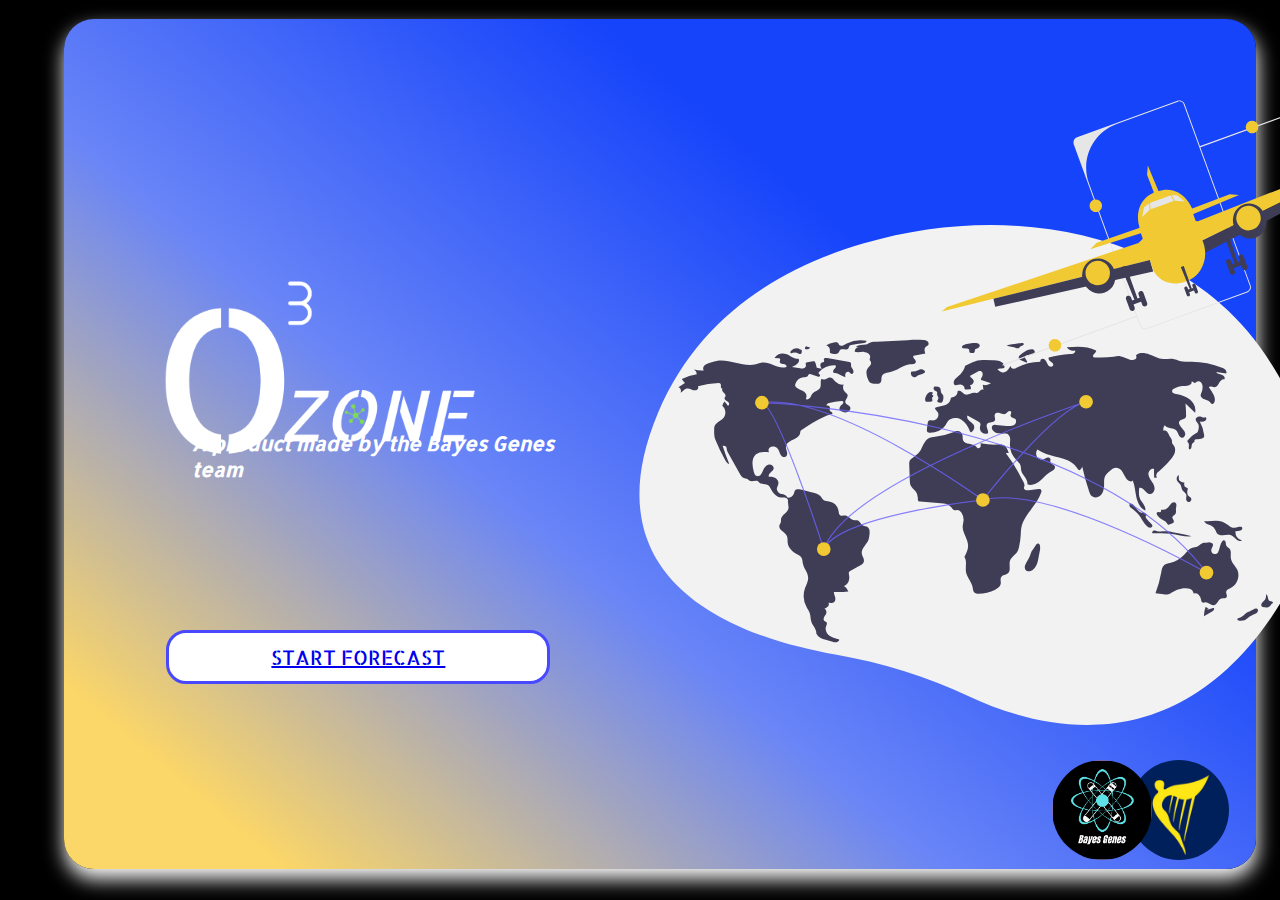
<file: html/index.html>
<html lang="en">
<head>
    <meta charset="UTF-8">
    <meta http-equiv="X-UA-Compatible" content="IE=edge">
    <meta name="viewport" content="width=device-width, initial-scale=1.0">
    <title>Document</title>
    <link rel="stylesheet" href="../css/style.css">
    <link href='https://fonts.googleapis.com/css?family=Allerta Stencil' rel='stylesheet'>
</head>
<body>
    <div class="Bubble">
        <img src = "../imgs/O.png" id='Oz' alt="My Happy SVG"/>
        <h1>A product made by the Bayes Genes team</h1>
        <img src = "../imgs/plane.svg" id='plane' alt="My Happy SVG"/>
        <img src = "../imgs/map.svg" id='map' alt="My Happy SVG"/>
        <button> <a href="mypage.html">START FORECAST</a> </button>
        <img src = "../imgs/ryanair.png" id='ryanair' alt="My Happy SVG"/>
        <img src = "../imgs/bysgenes.png" id='bysgenes' alt="My Happy SVG"/>
        
        


        


    </div>
</body>
</html>
</file>
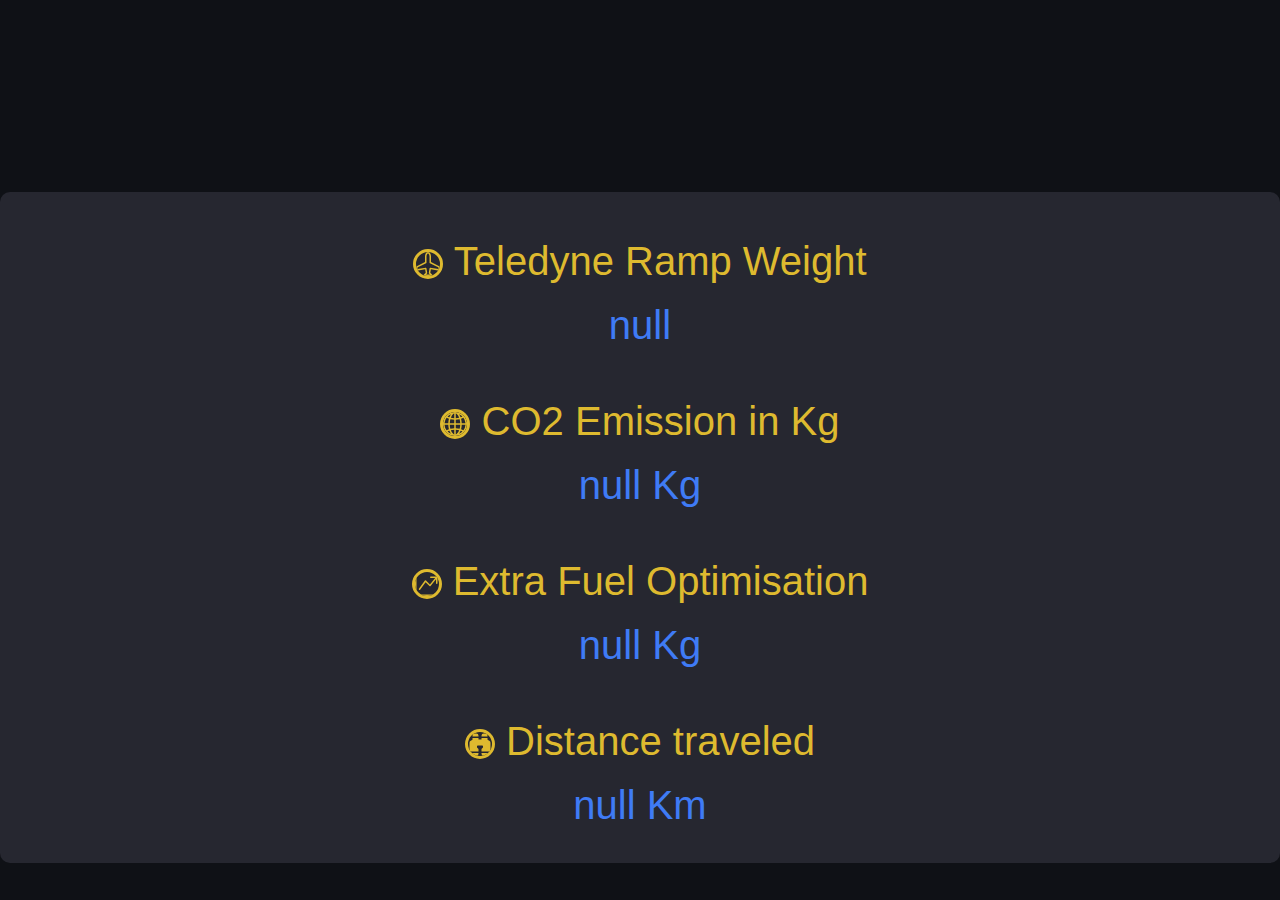
<file: html/test.html>
<html lang="en">
            <head>
                <meta charset="UTF-8">
                <meta http-equiv="X-UA-Compatible" content="IE=edge">
                <meta name="viewport" content="width=device-width, initial-scale=1.0">
                <title>Document</title>
				
            

            </head>
			<style>
				body{
					background-color:#0F1116 !important;
					font-size: 1em;
				}
				#TRW{
					line-height: 2em;
					font-weight: lighter;
					color: #3f7bf5;
					
					

				}
				#CO2{
					line-height: 2em;
					font-weight: lighter;
					color: #3f7bf5;
					
				}
				#OPTI{
					line-height: 2em;
					font-weight: lighter;
					color: #3f7bf5;
					
				}
				#DISTANCE{
					line-height: 2em;
					font-weight: lighter;
					color: #3f7bf5;
					
				}
				.brlarge {
				display: block;
				margin-bottom: 2em;
					}
				.bi{
					color: #DEBA2F;
					height: 30px;
					width:30px;
					border: solid;
					border-radius: 50%;

				}
				/*   blue color RyanAir #0D44B6*/
				h1{
					line-height: 2em;
					font-size:3em;
					font-weight: bold;
				}
				.metric{
					margin-top: 15%;
					font-size: 1em;
					padding-top: 45px;
					padding-bottom: 10px;
					color: #DEBA2F;
					height: auto;
					width: auto;
					font-family: sans-serif;
					border-radius: 10px;
					background-color: #262730;
					line-height: 3em;
				}

					</style>
            <body>

				
                <link rel="stylesheet" href="https://cdn.jsdelivr.net/npm/bootstrap@5.0.2/dist/css/bootstrap.min.css">
                <!-- Bootstrap Font Icon CSS -->
                <link rel="stylesheet" href="https://cdn.jsdelivr.net/npm/bootstrap-icons@1.5.0/font/bootstrap-icons.css">

                <div class="metric">
                    <div>
                        <center><h1><svg xmlns="http://www.w3.org/2000/svg" width="30" height="30" fill="currentColor" class="bi bi-airplane" viewBox="0 0 16 16">
                            <path d="M6.428 1.151C6.708.591 7.213 0 8 0s1.292.592 1.572 1.151C9.861 1.73 10 2.431 10 3v3.691l5.17 2.585a1.5 1.5 0 0 1 .83 1.342V12a.5.5 0 0 1-.582.493l-5.507-.918-.375 2.253 1.318 1.318A.5.5 0 0 1 10.5 16h-5a.5.5 0 0 1-.354-.854l1.319-1.318-.376-2.253-5.507.918A.5.5 0 0 1 0 12v-1.382a1.5 1.5 0 0 1 .83-1.342L6 6.691V3c0-.568.14-1.271.428-1.849Zm.894.448C7.111 2.02 7 2.569 7 3v4a.5.5 0 0 1-.276.447l-5.448 2.724a.5.5 0 0 0-.276.447v.792l5.418-.903a.5.5 0 0 1 .575.41l.5 3a.5.5 0 0 1-.14.437L6.708 15h2.586l-.647-.646a.5.5 0 0 1-.14-.436l.5-3a.5.5 0 0 1 .576-.411L15 11.41v-.792a.5.5 0 0 0-.276-.447L9.276 7.447A.5.5 0 0 1 9 7V3c0-.432-.11-.979-.322-1.401C8.458 1.159 8.213 1 8 1c-.213 0-.458.158-.678.599Z"/>
                        </svg></i> Teledyne Ramp Weight  <center><span id="TRW"></span></center></h1></center>
                    </div>
                    <div>
						<span class="brlarge"></span>
                    <center><h1><svg xmlns="http://www.w3.org/2000/svg" width="30" height="30" fill="currentColor" class="bi bi-globe2" viewBox="0 0 16 16">
                        <path d="M0 8a8 8 0 1 1 16 0A8 8 0 0 1 0 8zm7.5-6.923c-.67.204-1.335.82-1.887 1.855-.143.268-.276.56-.395.872.705.157 1.472.257 2.282.287V1.077zM4.249 3.539c.142-.384.304-.744.481-1.078a6.7 6.7 0 0 1 .597-.933A7.01 7.01 0 0 0 3.051 3.05c.362.184.763.349 1.198.49zM3.509 7.5c.036-1.07.188-2.087.436-3.008a9.124 9.124 0 0 1-1.565-.667A6.964 6.964 0 0 0 1.018 7.5h2.49zm1.4-2.741a12.344 12.344 0 0 0-.4 2.741H7.5V5.091c-.91-.03-1.783-.145-2.591-.332zM8.5 5.09V7.5h2.99a12.342 12.342 0 0 0-.399-2.741c-.808.187-1.681.301-2.591.332zM4.51 8.5c.035.987.176 1.914.399 2.741A13.612 13.612 0 0 1 7.5 10.91V8.5H4.51zm3.99 0v2.409c.91.03 1.783.145 2.591.332.223-.827.364-1.754.4-2.741H8.5zm-3.282 3.696c.12.312.252.604.395.872.552 1.035 1.218 1.65 1.887 1.855V11.91c-.81.03-1.577.13-2.282.287zm.11 2.276a6.696 6.696 0 0 1-.598-.933 8.853 8.853 0 0 1-.481-1.079 8.38 8.38 0 0 0-1.198.49 7.01 7.01 0 0 0 2.276 1.522zm-1.383-2.964A13.36 13.36 0 0 1 3.508 8.5h-2.49a6.963 6.963 0 0 0 1.362 3.675c.47-.258.995-.482 1.565-.667zm6.728 2.964a7.009 7.009 0 0 0 2.275-1.521 8.376 8.376 0 0 0-1.197-.49 8.853 8.853 0 0 1-.481 1.078 6.688 6.688 0 0 1-.597.933zM8.5 11.909v3.014c.67-.204 1.335-.82 1.887-1.855.143-.268.276-.56.395-.872A12.63 12.63 0 0 0 8.5 11.91zm3.555-.401c.57.185 1.095.409 1.565.667A6.963 6.963 0 0 0 14.982 8.5h-2.49a13.36 13.36 0 0 1-.437 3.008zM14.982 7.5a6.963 6.963 0 0 0-1.362-3.675c-.47.258-.995.482-1.565.667.248.92.4 1.938.437 3.008h2.49zM11.27 2.461c.177.334.339.694.482 1.078a8.368 8.368 0 0 0 1.196-.49 7.01 7.01 0 0 0-2.275-1.52c.218.283.418.597.597.932zm-.488 1.343a7.765 7.765 0 0 0-.395-.872C9.835 1.897 9.17 1.282 8.5 1.077V4.09c.81-.03 1.577-.13 2.282-.287z"/>
                    </svg>
                        CO2 Emission in Kg <center><span id="CO2"></span> </center></h1>
                    </div></center>


                    <div>
                        <span class="brlarge"></span>
						<center><h1><svg xmlns="http://www.w3.org/2000/svg" width="30" height="30" fill="currentColor" class="bi bi-graph-up-arrow" viewBox="0 0 16 16">
                        <path fill-rule="evenodd" d="M0 0h1v15h15v1H0V0Zm10 3.5a.5.5 0 0 1 .5-.5h4a.5.5 0 0 1 .5.5v4a.5.5 0 0 1-1 0V4.9l-3.613 4.417a.5.5 0 0 1-.74.037L7.06 6.767l-3.656 5.027a.5.5 0 0 1-.808-.588l4-5.5a.5.5 0 0 1 .758-.06l2.609 2.61L13.445 4H10.5a.5.5 0 0 1-.5-.5Z"/>
                    </svg>
                        Extra Fuel Optimisation <center><span id="OPTI"></span> </center></h1></center>
						<span class="brlarge"></span>


					<center><h1><svg xmlns="http://www.w3.org/2000/svg" width="16" height="16" fill="currentColor" class="bi bi-binoculars-fill" viewBox="0 0 16 16">
							<path d="M4.5 1A1.5 1.5 0 0 0 3 2.5V3h4v-.5A1.5 1.5 0 0 0 5.5 1h-1zM7 4v1h2V4h4v.882a.5.5 0 0 0 .276.447l.895.447A1.5 1.5 0 0 1 15 7.118V13H9v-1.5a.5.5 0 0 1 .146-.354l.854-.853V9.5a.5.5 0 0 0-.5-.5h-3a.5.5 0 0 0-.5.5v.793l.854.853A.5.5 0 0 1 7 11.5V13H1V7.118a1.5 1.5 0 0 1 .83-1.342l.894-.447A.5.5 0 0 0 3 4.882V4h4zM1 14v.5A1.5 1.5 0 0 0 2.5 16h3A1.5 1.5 0 0 0 7 14.5V14H1zm8 0v.5a1.5 1.5 0 0 0 1.5 1.5h3a1.5 1.5 0 0 0 1.5-1.5V14H9zm4-11H9v-.5A1.5 1.5 0 0 1 10.5 1h1A1.5 1.5 0 0 1 13 2.5V3z"/>
						  </svg>
						Distance traveled <center><span id="DISTANCE"></span> </center></h1>
                    </div></center>

					<script>
						function getparam(parameterName) {
							let parameter = new URLSearchParams(window.location.search);
							return parameter.get(parameterName);
						};
						let TeledyneRampWeight= getparam("TeledyneRampWeight");
						let co2= getparam("CO2");
						let Optimisation= getparam("optimisation");
						let distance= getparam("distance");
						document.getElementById("TRW").innerHTML+= TeledyneRampWeight;
						document.getElementById("CO2").innerHTML+= co2+ " "+"Kg";
						document.getElementById("OPTI").innerHTML+= Optimisation+ " "+"Kg";
						document.getElementById("DISTANCE").innerHTML+= distance+ " "+"Km";
						
					</script>
                </div>
            </body>
            </html>
</file>
<file: css/style.css>
body{
    margin: 0;
    padding: 0;
    background-color: rgb(0, 0, 0);
    font-family: 'Allerta Stencil';font-size: 22px;
    
}

.Bubble{ 
    height: 90%;
    width: 90%;
    margin-left: 5%;
    margin-top: 1.5%;
    padding: 20px;
    border-radius: 30px;
    background-image: linear-gradient(40deg, rgb(251, 214, 104)10% ,  rgb(105, 133, 247) 40%, rgb(22, 68, 250)70%);
    box-shadow: 1px 10px 20px #ffffff;
    
}


#Oz{
    position: absolute;
    font-family: 'Allerta Stencil';
    font-size: 80px;
    left: 10%;
    width: 30%;
    bottom: 35%;
    color:  #fff;
}

h1{
    position: absolute;
    font-family: 'Allerta Stencil';
    font-size: 20px;
    left: 15%;
    width: 30%;
    bottom: 45%;
    color:  #fff;
    font-style: italic;
}

#plane{
    position: absolute;
    left: 72%;
    top: 10%;
    width: 480px;
    height: 250px;
    rotate: -20deg;
    z-index: 1;
}

#map{
    position: absolute;
    left: 45%;
    top: 25%;
    width: 800px;
    height: 500px;
}



button{
    position: Absolute;
    width: 30%;
    height: 6%;
    left: 13%;
    top: 70%;
    font-family: 'Allerta Stencil';
    color: rgb(72, 72, 255);
    background-color:white;
    border: solid;
    border-color: rgb(72, 72, 255);
    font-size: 20px;
    border-radius: 20px;   
}



button:hover{
    border: solid;
    background-color: rgb(72, 72, 255);
    color: white;

    
}


#ryanair {
    position: absolute;
    bottom: 4.5%;
    right: 4%;
    border-radius: 50%;
    width: 100px;
    height: 100px;

  }
#bysgenes {
    position: absolute;
    bottom: 4.5%;
    right: 10%;
    border-radius: 50%;
    width: 100px;
    height: 100px;
  }
</file>
